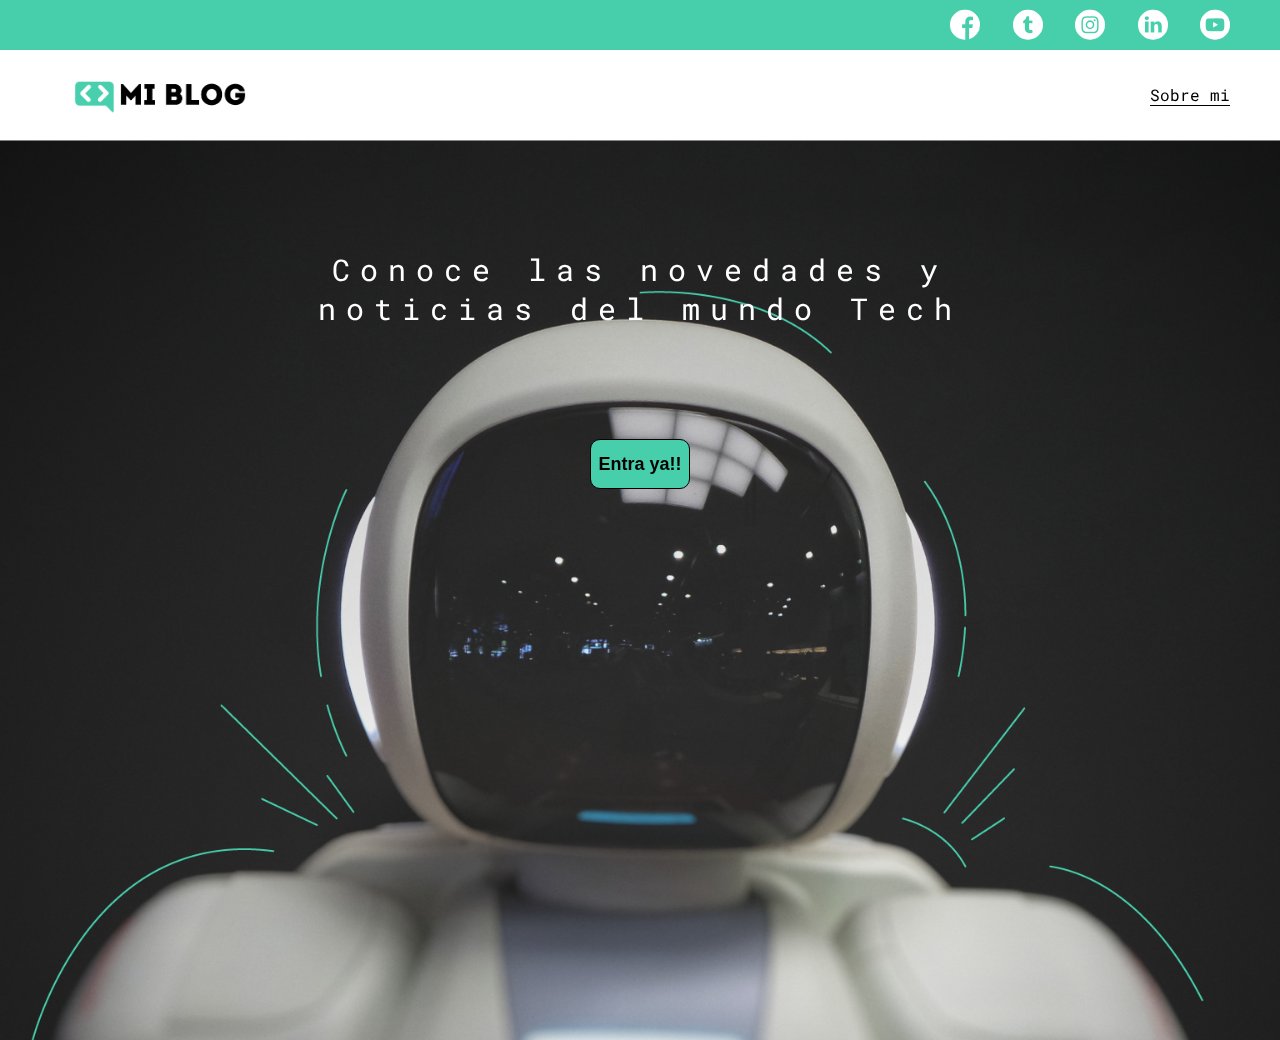
<file: blog/index.html>
<!DOCTYPE html>
<html lang="en">
<head>
    <meta charset="UTF-8">
    <meta http-equiv="X-UA-Compatible" content="IE=edge">
    <meta name="viewport" content="width=device-width, initial-scale=1.0">
    <link rel="stylesheet" href="./css/main.css">
    <link rel="stylesheet" href="css/font/flaticon.css">
    <link rel="stylesheet" href="./css/media-queries.css">
    <title>Portafolio</title>
</head>
<body class="home-body">
    <header>
        <section class="header-icons-container">
            <div class="icons">
                <a href="/"><span class="flaticon-001-facebook"></span></a>
                <a href="/"><span class="flaticon-002-twitter"></span></a>
                <a href="/"><span class="flaticon-011-instagram"></span></a>
                <a href="/"><span class="flaticon-010-linkedin"></span></a>
                <a href="/"><span class="flaticon-008-youtube"></span></a>
            </div>
        </section>
        <nav>
            <section class="nav-logo-container">
                <a href=""><img src="./assets/img/Logo-negro.png" alt="logo de mi blog"></a>
            </section>
            <section class="profile-link">
                <a href="perfil.html">Sobre mi</a>
            </section>
        </nav>
    </header>
    <main class="home-main">
        <section>
            <p class="home-main-text">Conoce las novedades y noticias del mundo Tech</p>
            <button class="home-main-button">
                <a href="/blogs.html">Entra ya!!</a>
            </button>
        </section>
    </main>
</body>
</html>
</file>
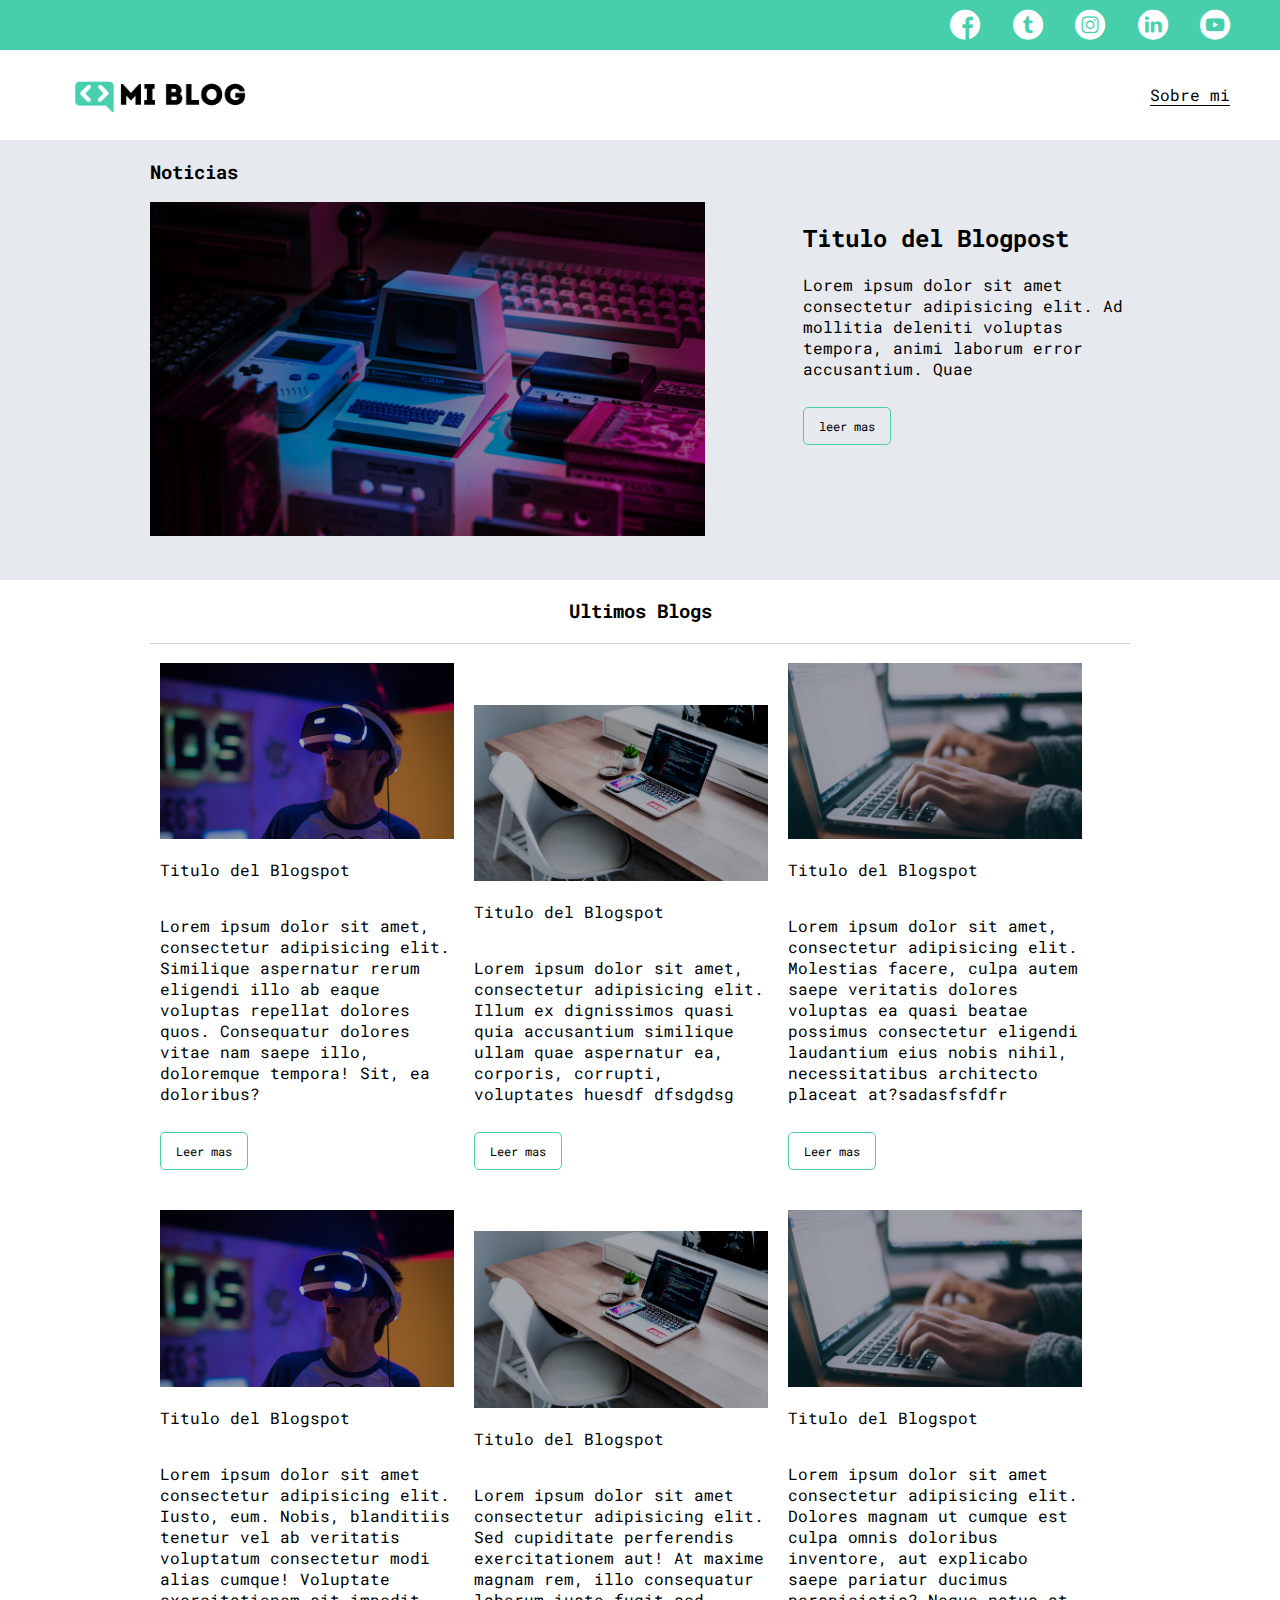
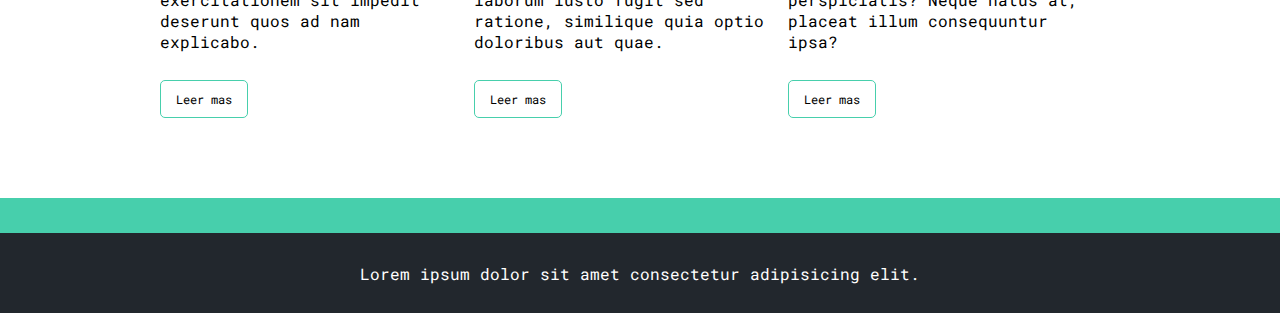
<file: blog/blogs.html>
<!DOCTYPE html>
<html lang="en">
<head>
    <meta charset="UTF-8">
    <meta http-equiv="X-UA-Compatible" content="IE=edge">
    <meta name="viewport" content="width=device-width, initial-scale=1.0">
    <link rel="stylesheet" href="./css/main.css">
    <link rel="stylesheet" href="css/font/flaticon.css">
    <link rel="stylesheet" href="./css/media-queries.css">
    <title>blogs</title>
</head>
<body>
    <header>
        <section class="header-icons-container">
            <div class="icons">
                <a href="/"><span class="flaticon-001-facebook"></span></a>
                <a href="/"><span class="flaticon-002-twitter"></span></a>
                <a href="/"><span class="flaticon-011-instagram"></span></a>
                <a href="/"><span class="flaticon-010-linkedin"></span></a>
                <a href="/"><span class="flaticon-008-youtube"></span></a>
            </div>
        </section>
        <nav>
            <section class="nav-logo-container">
                <a href=""><img src="./assets/img/Logo-negro.png" alt="logo de mi blog"></a>
            </section>
            <section class="profile-link">
                <a href="perfil.html">Sobre mi</a>
            </section>
        </nav>
    </header>
    <main class="blogs-main">
        <section class="blogs-news-container">
            <div class=" grid-container blogs-main-new">
                <h3>Noticias</h3>
                <div class="blogs-news-img-container">
                    <img src="./assets/img/main-news-img.png" alt="">
                </div>
                <div class="blogs-news-info-container">
                    <h2>Titulo del Blogpost</h2>
                    <p>Lorem ipsum dolor sit amet consectetur adipisicing elit. Ad mollitia deleniti voluptas tempora, animi laborum error accusantium. Quae </p>
                    <a href="blog.html" class="blogs-button">leer mas</a>
                </div>
            </div>
        </section>
        <section class="blogs-posts-container">
            <div class="grid-container">
                <h3>Ultimos Blogs</h3>
                <article class="post-container">
                    <img src="./assets/img/post-1.png" alt="">
                    <p>Titulo del Blogspot</p>
                    <p>Lorem ipsum dolor sit amet, consectetur adipisicing elit. Similique aspernatur rerum eligendi illo ab eaque voluptas repellat dolores quos. Consequatur dolores vitae nam saepe illo, doloremque tempora! Sit, ea doloribus?</p>
                    <a href="blog.html" class="blogs-button">Leer mas</a>
                </article>
                <article class="post-container">
                    <img src="./assets/img/post-2.png" alt="">
                    <p>Titulo del Blogspot</p>
                    <p>Lorem ipsum dolor sit amet, consectetur adipisicing elit. Illum ex dignissimos quasi quia accusantium similique ullam quae aspernatur ea, corporis, corrupti, voluptates huesdf dfsdgdsg</p>
                    <a href="blog.html" class="blogs-button">Leer mas</a>
                </article>
                <article class="post-container">
                    <img src="./assets/img/post-3.png" alt="">
                    <p>Titulo del Blogspot</p>
                    <p>Lorem ipsum dolor sit amet, consectetur adipisicing elit. Molestias facere, culpa autem saepe veritatis dolores voluptas ea quasi beatae possimus consectetur eligendi laudantium eius nobis nihil, necessitatibus architecto placeat at?sadasfsfdfr</p>
                    <a href="blog.html" class="blogs-button">Leer mas</a>
                </article>
                <article class="post-container">
                    <img src="./assets/img/post-1.png" alt="">
                    <p>Titulo del Blogspot</p>
                    <p>Lorem ipsum dolor sit amet consectetur adipisicing elit. Iusto, eum. Nobis, blanditiis tenetur vel ab veritatis voluptatum consectetur modi alias cumque! Voluptate exercitationem sit impedit deserunt quos ad nam explicabo.</p>
                    <a href="blog.html" class="blogs-button">Leer mas</a>
                </article>
                <article class="post-container">
                    <img src="./assets/img/post-2.png" alt="">
                    <p>Titulo del Blogspot</p>
                    <p>Lorem ipsum dolor sit amet consectetur adipisicing elit. Sed cupiditate perferendis exercitationem aut! At maxime magnam rem, illo consequatur laborum iusto fugit sed ratione, similique quia optio doloribus aut quae.</p>
                    <a href="blog.html" class="blogs-button">Leer mas</a>
                </article>
                <article class="post-container">
                    <img src="./assets/img/post-3.png" alt="">
                    <p>Titulo del Blogspot</p>
                    <p>Lorem ipsum dolor sit amet consectetur adipisicing elit. Dolores magnam ut cumque est culpa omnis doloribus inventore, aut explicabo saepe pariatur ducimus perspiciatis? Neque natus at, placeat illum consequuntur ipsa?</p>
                    <a href="blog.html" class="blogs-button">Leer mas</a>
                </article>
            </div>
        </section>
    </main>
    <footer>
        <p>Lorem ipsum dolor sit amet consectetur adipisicing elit. </p>
    </footer>
</body>
</html>
</file>
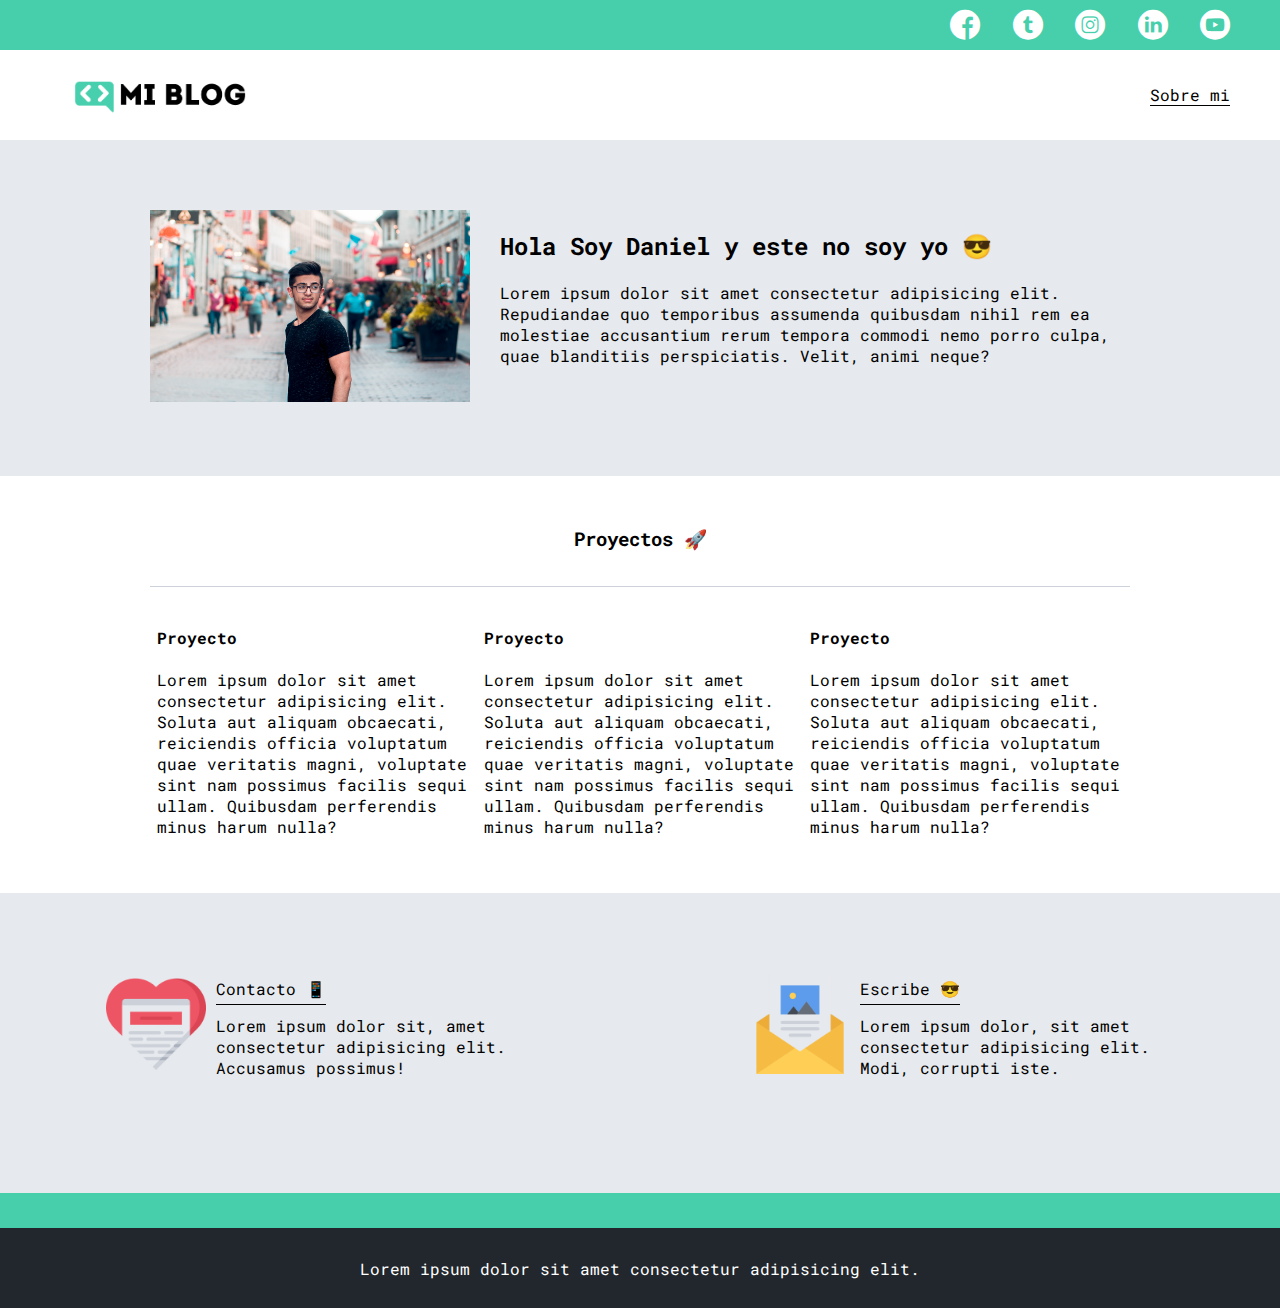
<file: blog/perfil.html>
<!DOCTYPE html>
<html lang="en">
<head>
    <meta charset="UTF-8">
    <meta http-equiv="X-UA-Compatible" content="IE=edge">
    <meta name="viewport" content="width=device-width, initial-scale=1.0">
    <link rel="stylesheet" href="./css/main.css">
    <link rel="stylesheet" href="css/font/flaticon.css">
    <link rel="stylesheet" href="./css/media-queries.css">
    <title>Blog</title>
</head>
<body>
    <header>
        <section class="header-icons-container">
            <div class="icons">
                <a href="/"><span class="flaticon-001-facebook"></span></a>
                <a href="/"><span class="flaticon-002-twitter"></span></a>
                <a href="/"><span class="flaticon-011-instagram"></span></a>
                <a href="/"><span class="flaticon-010-linkedin"></span></a>
                <a href="/"><span class="flaticon-008-youtube"></span></a>
            </div>
        </section>
        <nav>
            <section class="nav-logo-container">
                <a href=""><img src="./assets/img/Logo-negro.png" alt="logo de mi blog"></a>
            </section>
            <section class="profile-link">
                <a href="perfil.html">Sobre mi</a>
            </section>
        </nav>
    </header>
    <main>
        <section class="profile-main-container">
            <div class="grid-container profile-container">
                <div>
                    <img src="./assets/img/profile-pic.jpg" alt="">
                </div>
                <div>
                    <h2>Hola Soy Daniel y este no soy yo 😎</h2>
                    <p>Lorem ipsum dolor sit amet consectetur adipisicing elit. Repudiandae quo temporibus assumenda quibusdam nihil rem ea molestiae accusantium rerum tempora commodi nemo porro culpa, quae blanditiis perspiciatis. Velit, animi neque?</p>
                </div>
            </div>
        </section>
        <section class="profile-main-proyects">
            <div class="grid-container">
                <h3>Proyectos 🚀</h3>
                <div class="proyects-main-container">
                    <article class="proyect-container">
                        <h4>Proyecto</h4>
                        <p>Lorem ipsum dolor sit amet consectetur adipisicing elit. Soluta aut aliquam obcaecati, reiciendis officia voluptatum quae veritatis magni, voluptate sint nam possimus facilis sequi ullam. Quibusdam perferendis minus harum nulla?</p>
                    </article>
                    <article class="proyect-container">
                        <h4>Proyecto</h4>
                        <p>Lorem ipsum dolor sit amet consectetur adipisicing elit. Soluta aut aliquam obcaecati, reiciendis officia voluptatum quae veritatis magni, voluptate sint nam possimus facilis sequi ullam. Quibusdam perferendis minus harum nulla?</p>
                    </article>
                    <article class="proyect-container">
                        <h4>Proyecto</h4>
                        <p>Lorem ipsum dolor sit amet consectetur adipisicing elit. Soluta aut aliquam obcaecati, reiciendis officia voluptatum quae veritatis magni, voluptate sint nam possimus facilis sequi ullam. Quibusdam perferendis minus harum nulla?</p>
                    </article>
                </div>
            </div>
        </section>
        <section class="contact-main-container">
            <div>
                <img src="./assets/img/006-like.png" alt="">
                <div class="contact-left">
                    <a href="/">Contacto 📱</a>
                    <p>Lorem ipsum dolor sit, amet consectetur adipisicing elit. Accusamus possimus!</p>
                </div>
            </div>
            <div>
                <img src="./assets/img/013-newsletter.png" alt="">
                <div class="contact-right">
                    <a href="/">Escribe 😎</a>
                    <p>Lorem ipsum dolor, sit amet consectetur adipisicing elit. Modi, corrupti iste.</p>
                </div>
            </div>
        </section>
    </main>
    <footer>
        <p>Lorem ipsum dolor sit amet consectetur adipisicing elit. </p>
    </footer>
</body>
</html>
</file>
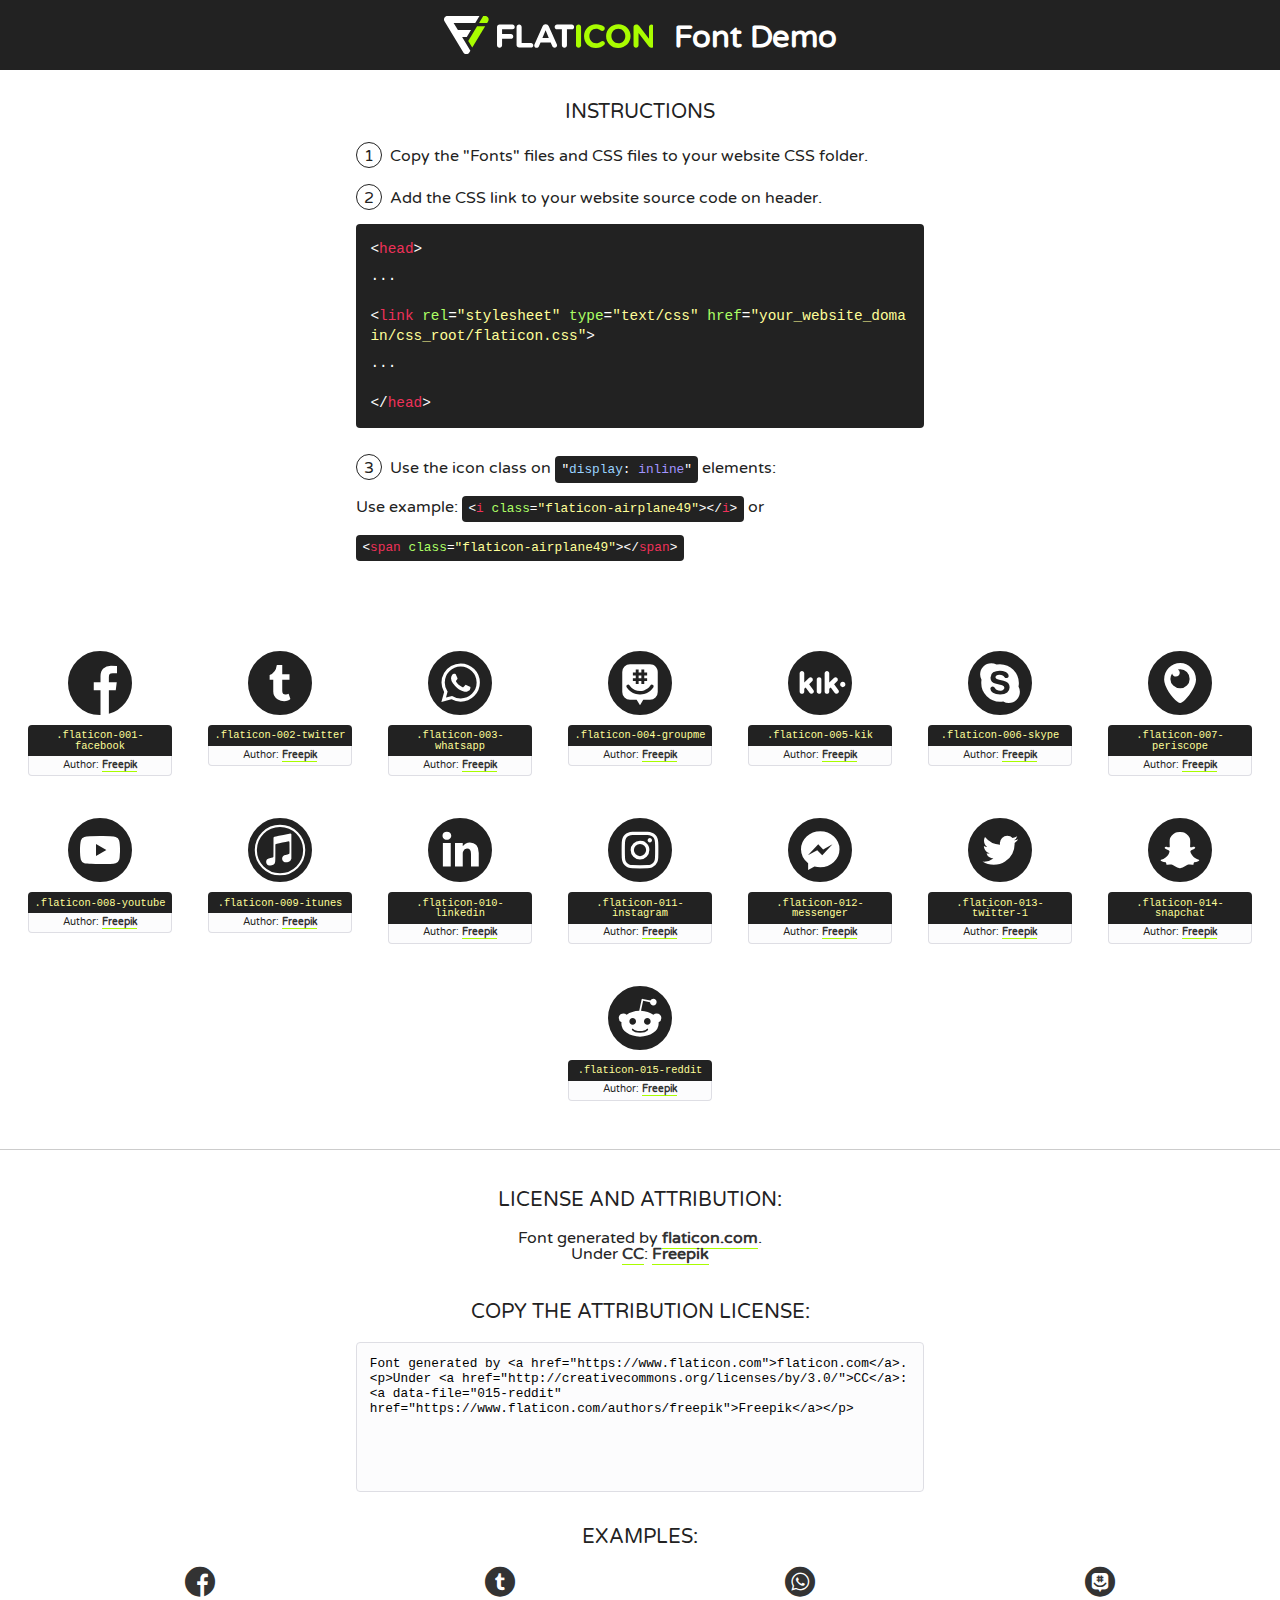
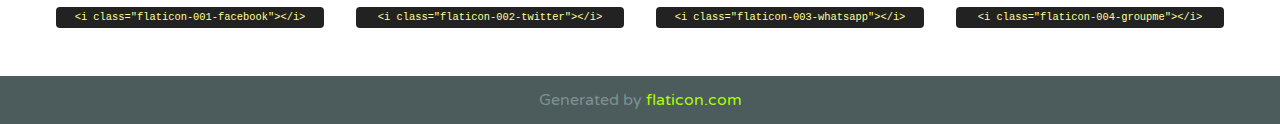
<file: blog/css/font/flaticon.html>
<!DOCTYPE html>
<!--
  Flaticon icon font: Flaticon
  Creation date: 20/12/2018 09:27
-->
<html>
<!DOCTYPE html>
<html>

<head>
    <title>Flaticon WebFont</title>
    <link href="http://fonts.googleapis.com/css?family=Varela+Round" rel="stylesheet" type="text/css" />
    <link rel="stylesheet" type="text/css" href="flaticon.css">
    <meta charset="UTF-8">
    <style>
    html, body, div, span, applet, object, iframe,
    h1, h2, h3, h4, h5, h6, p, blockquote, pre,
    a, abbr, acronym, address, big, cite, code,
    del, dfn, em, img, ins, kbd, q, s, samp,
    small, strike, strong, sub, sup, tt, var,
    b, u, i, center,
    dl, dt, dd, ol, ul, li,
    fieldset, form, label, legend,
    table, caption, tbody, tfoot, thead, tr, th, td,
    article, aside, canvas, details, embed, 
    figure, figcaption, footer, header, hgroup, 
    menu, nav, output, ruby, section, summary,
    time, mark, audio, video {
        margin: 0;
        padding: 0;
        border: 0;
        font-size: 100%;
        font: inherit;
        vertical-align: baseline;
    }
    /* HTML5 display-role reset for older browsers */
    article, aside, details, figcaption, figure, 
    footer, header, hgroup, menu, nav, section {
        display: block;
    }
    body {
        line-height: 1;
    }
    ol, ul {
        list-style: none;
    }
    blockquote, q {
        quotes: none;
    }
    blockquote:before, blockquote:after,
    q:before, q:after {
        content: '';
        content: none;
    }
    table {
        border-collapse: collapse;
        border-spacing: 0;
    }
    body {
        font-family: 'Varela Round', Helvetica, Arial, sans-serif;
        font-size: 16px;
        color: #222;
    }
    a {
        color: #333;
        border-bottom: 1px solid #a9fd00;
        font-weight: bold;
        text-decoration: none;
    }
    * {
        -moz-box-sizing: border-box;
        -webkit-box-sizing: border-box;
        box-sizing: border-box;
        margin: 0;
        padding: 0;
    }
    [class^="flaticon-"]:before, [class*=" flaticon-"]:before, [class^="flaticon-"]:after, [class*=" flaticon-"]:after {
        font-family: Flaticon;
        font-size: 30px;
        font-style: normal;
        margin-left: 20px;
        color: #333;
    }
    .wrapper {
        max-width: 600px;
        margin: auto;
        padding: 0 1em;
    }
    .title {
        font-size: 1.25em;
        text-align: center;
        margin-bottom: 1em;
        text-transform: uppercase;
    }
    header {
        text-align: center;
        background-color: #222;
        color: #fff;
        padding: 1em;
    }
    header .logo {
        width: 210px;
        height: 38px;
        display: inline-block;
        vertical-align: middle;
        margin-right: 1em;
        border: none;
    }
    header strong {
        font-size: 1.95em;
        font-weight: bold;
        vertical-align: middle;
        margin-top: 5px;
        display: inline-block;
    }
    .demo {
        margin: 2em auto;
        line-height: 1.25em;
    }
    .demo ul li {
        margin-bottom: 1em;
    }
    .demo ul li .num {
        color: #222;
        border-radius: 20px;
        display: inline-block;
        width: 26px;
        padding: 3px;
        height: 26px;
        text-align: center;
        margin-right: 0.5em;
        border: 1px solid #222;
    }
    .demo ul li code {
        background-color: #222;
        border-radius: 4px;
        padding: 0.25em 0.5em;
        display: inline-block;
        color: #fff;
        font-family: Consolas,Monaco,Lucida Console,Liberation Mono,DejaVu Sans Mono,Bitstream Vera Sans Mono,Courier New, monospace;
        font-weight: lighter;
        margin-top: 1em;
        font-size: 0.8em;
        word-break: break-all;
    }
    .demo ul li code.big {
        padding: 1em;
        font-size: 0.9em;
    }
    .demo ul li code .red {
        color: #EF3159;
    }
    .demo ul li code .green {
        color: #ACFF65;
    }
    .demo ul li code .yellow {
        color: #FFFF99;
    }
    .demo ul li code .blue {
        color: #99D3FF;
    }
    .demo ul li code .purple {
        color: #A295FF;
    }
    .demo ul li code .dots {
        margin-top: 0.5em;
        display: block;
    }
    #glyphs {
        border-bottom: 1px solid #ccc;
        padding: 2em 0;
        text-align: center;
    }
    .glyph {
        display: inline-block;
        width: 9em;
        margin: 1em;
        text-align: center;
        vertical-align: top;
        background: #FFF;
    }
    .glyph .glyph-icon {
        padding: 10px;
        display: block;
        font-family:"Flaticon";
        font-size: 64px;
        line-height: 1;
    }
    .glyph .glyph-icon:before {
        font-size: 64px;
        color: #222;
        margin-left: 0;
    }
    .class-name {
        font-size: 0.65em;
        background-color: #222;
        color: #fff;
        border-radius: 4px 4px 0 0;
        padding: 0.5em;
        color: #FFFF99;
        font-family: Consolas,Monaco,Lucida Console,Liberation Mono,DejaVu Sans Mono,Bitstream Vera Sans Mono,Courier New, monospace;
    }
    .author-name {
        font-size: 0.6em;
        background-color: #fcfcfd;
        border: 1px solid #DEDEE4;
        border-top: 0;
        border-radius: 0 0 4px 4px;
        padding: 0.5em;
    }
    .class-name:last-child {
        font-size: 10px;
        color:#888;
    }
    .class-name:last-child a {
        font-size: 10px;
        color:#555;
    }
    .class-name:last-child a:hover {
        color:#a9fd00;
    }
    .glyph > input {
        display: block;
        width: 100px;
        margin: 5px auto;
        text-align: center;
        font-size: 12px;
        cursor: text;
    }
    .glyph > input.icon-input {
        font-family:"Flaticon";
        font-size: 16px;
        margin-bottom: 10px;
    }
    .attribution .title {
        margin-top: 2em;
    }
    .attribution textarea {
        background-color: #fcfcfd;
        padding: 1em;
        border: none;
        box-shadow: none;
        border: 1px solid #DEDEE4;
        border-radius: 4px;
        resize: none;
        width: 100%;
        height: 150px;
        font-size: 0.8em;
        font-family: Consolas,Monaco,Lucida Console,Liberation Mono,DejaVu Sans Mono,Bitstream Vera Sans Mono,Courier New, monospace;
        -webkit-appearance: none;
    }
    .iconsuse {
        margin: 2em auto;
        text-align: center;
        max-width: 1200px;
    }
    .iconsuse:after {
        content: '';
        display: table;
        clear: both;
    }
    .iconsuse .image {
        float: left;
        width: 25%;
        padding: 0 1em;
    }
    .iconsuse .image p {
        margin-bottom: 1em;
    }
    .iconsuse .image span {
        display: block;
        font-size: 0.65em;
        background-color: #222;
        color: #fff;
        border-radius: 4px;
        padding: 0.5em;
        color: #FFFF99;
        margin-top: 1em;
        font-family: Consolas,Monaco,Lucida Console,Liberation Mono,DejaVu Sans Mono,Bitstream Vera Sans Mono,Courier New, monospace;
    }
    #footer {
        text-align: center;
        background-color: #4C5B5C;
        color: #7c9192;
        padding: 1em;
    }
    #footer a {
        border: none;
        color: #a9fd00;
        font-weight: normal;
    }
    @media (max-width: 960px) {
        .iconsuse .image {
            width: 50%;
        }
    }
    @media (max-width: 560px) {
        .iconsuse .image {
            width: 100%;
        }
    }
    </style>
</head>

<body class="characters-off">

    <header>
        <a href="https://www.flaticon.com" target="_blank" class="logo">
            <svg version="1.1" xmlns="http://www.w3.org/2000/svg" xmlns:xlink="http://www.w3.org/1999/xlink" xmlns:a="http://ns.adobe.com/AdobeSVGViewerExtensions/3.0/" viewBox="0 0 560.875 102.036" enable-background="new 0 0 560.875 102.036" xml:space="preserve">
                <defs>
                </defs>
                <g>
                    <g class="letters">
                        <path fill="#ffffff" d="M141.596,29.675c0-3.777,2.985-6.767,6.764-6.767h34.438c3.426,0,6.15,2.728,6.15,6.15
                        c0,3.43-2.724,6.149-6.15,6.149h-27.674v13.091h23.719c3.429,0,6.151,2.724,6.151,6.15c0,3.43-2.723,6.149-6.151,6.149h-23.719
                        v17.574c0,3.773-2.986,6.761-6.764,6.761c-3.779,0-6.764-2.989-6.764-6.761V29.675z"></path>
                        <path fill="#ffffff" d="M193.844,29.149c0-3.781,2.985-6.767,6.764-6.767c3.776,0,6.763,2.985,6.763,6.767v42.957h25.039
                        c3.426,0,6.149,2.726,6.149,6.153c0,3.425-2.723,6.15-6.149,6.15h-31.802c-3.779,0-6.764-2.986-6.764-6.768V29.149z"></path>
                        <path fill="#ffffff" d="M241.891,75.71l21.438-48.407c1.492-3.341,4.215-5.357,7.906-5.357h0.792
                        c3.686,0,6.323,2.017,7.815,5.357l21.439,48.407c0.436,0.967,0.701,1.845,0.701,2.723c0,3.602-2.809,6.501-6.414,6.501
                        c-3.161,0-5.269-1.845-6.499-4.655l-4.132-9.661h-27.059l-4.301,10.102c-1.144,2.631-3.426,4.214-6.237,4.214
                        c-3.517,0-6.24-2.81-6.24-6.325C241.1,77.64,241.451,76.677,241.891,75.71z M279.932,58.666l-8.521-20.297l-8.526,20.297H279.932
                        z"></path>
                        <path fill="#ffffff" d="M314.864,35.387H301.86c-3.429,0-6.239-2.813-6.239-6.238c0-3.429,2.811-6.24,6.239-6.24h39.533
                        c3.426,0,6.237,2.811,6.237,6.24c0,3.425-2.811,6.238-6.237,6.238h-13.001v42.785c0,3.773-2.99,6.761-6.764,6.761
                        c-3.779,0-6.764-2.989-6.764-6.761V35.387z"></path>
                        <path fill="#A9FD00" d="M352.615,29.149c0-3.781,2.985-6.767,6.767-6.767c3.774,0,6.761,2.985,6.761,6.767v49.024
                        c0,3.773-2.987,6.761-6.761,6.761c-3.781,0-6.767-2.989-6.767-6.761V29.149z"></path>
                        <path fill="#A9FD00" d="M374.132,53.836v-0.179c0-17.481,13.178-31.801,32.065-31.801c9.22,0,15.459,2.458,20.557,6.238
                        c1.402,1.054,2.637,2.985,2.637,5.357c0,3.692-2.985,6.59-6.681,6.59c-1.845,0-3.071-0.702-4.044-1.319
                        c-3.776-2.813-7.729-4.393-12.562-4.393c-10.364,0-17.831,8.611-17.831,19.154v0.173c0,10.542,7.291,19.329,17.831,19.329
                        c5.715,0,9.492-1.756,13.359-4.834c1.049-0.874,2.458-1.491,4.039-1.491c3.429,0,6.325,2.813,6.325,6.236
                        c0,2.106-1.056,3.78-2.282,4.834c-5.539,4.834-12.036,7.733-21.878,7.733C387.572,85.464,374.132,71.493,374.132,53.836z"></path>
                        <path fill="#A9FD00" d="M433.009,53.836v-0.179c0-17.481,13.79-31.801,32.766-31.801c18.981,0,32.592,14.143,32.592,31.628v0.173
                        c0,17.483-13.785,31.807-32.769,31.807C446.625,85.464,433.009,71.32,433.009,53.836z M484.224,53.836v-0.179
                        c0-10.539-7.725-19.326-18.626-19.326c-10.893,0-18.449,8.611-18.449,19.154v0.173c0,10.542,7.73,19.329,18.626,19.329
                        C476.676,72.986,484.224,64.378,484.224,53.836z"></path>
                        <path fill="#A9FD00" d="M506.233,29.321c0-3.774,2.99-6.763,6.767-6.763h1.401c3.252,0,5.183,1.583,7.029,3.953l26.093,34.265
                        V29.059c0-3.692,2.99-6.677,6.681-6.677c3.683,0,6.671,2.985,6.671,6.677v48.934c0,3.78-2.987,6.765-6.764,6.765h-0.436
                        c-3.257,0-5.188-1.581-7.034-3.953l-27.056-35.492v32.944c0,3.687-2.985,6.676-6.678,6.676c-3.683,0-6.673-2.989-6.673-6.676
                        V29.321z"></path>
                    </g>
                    <g class="insignia">
                        <path fill="#ffffff" d="M48.372,56.137h12.517l11.156-18.537H37.186L25.688,18.539h57.825L94.668,0H9.271
                        C5.925,0,2.842,1.801,1.198,4.716c-1.644,2.907-1.593,6.482,0.134,9.343l50.38,83.501c1.678,2.781,4.689,4.476,7.938,4.476
                        c3.246,0,6.257-1.695,7.935-4.476l2.898-4.804L48.372,56.137z"></path>
                        <g class="i">
                            <path fill="#A9FD00" d="M93.575,18.539h0.031v0.004l21.652,0.004l2.705-4.488c1.727-2.861,1.778-6.436,0.133-9.343
                            C116.454,1.801,113.371,0,110.026,0h-5.294L93.575,18.539z"></path>
                            <polygon fill="#A9FD00" points="88.291,27.356 64.725,66.486 75.519,84.404 109.942,27.356"></polygon>
                        </g>
                    </g>
                </g>
            </svg>
        </a>
        <strong>Font Demo</strong>
    </header>


    <section class="demo wrapper">

        <p class="title">Instructions</p>

        <ul>
            <li>
                <span class="num">1</span>Copy the "Fonts" files and CSS files to your website CSS folder.
            </li>
            <li>
                <span class="num">2</span>Add the CSS link to your website source code on header.
                <code class="big">
                    &lt;<span class="red">head</span>&gt;
                    <br/><span class="dots">...</span>
                    <br/>&lt;<span class="red">link</span> <span class="green">rel</span>=<span class="yellow">"stylesheet"</span> <span class="green">type</span>=<span class="yellow">"text/css"</span> <span class="green">href</span>=<span class="yellow">"your_website_domain/css_root/flaticon.css"</span>&gt;
                    <br/><span class="dots">...</span>
                    <br/>&lt;/<span class="red">head</span>&gt;
                </code>
            </li>

            <li>
                <p>
                    <span class="num">3</span>Use the icon class on <code>"<span class="blue">display</span>:<span class="purple"> inline</span>"</code> elements:
                    <br />
                    Use example: <code>&lt;<span class="red">i</span> <span class="green">class</span>=<span class="yellow">&quot;flaticon-airplane49&quot;</span>&gt;&lt;/<span class="red">i</span>&gt;</code> or <code>&lt;<span class="red">span</span> <span class="green">class</span>=<span class="yellow">&quot;flaticon-airplane49&quot;</span>&gt;&lt;/<span class="red">span</span>&gt;</code>
            </li>
        </ul>

    </section>




   <section id="glyphs">          
    
      
        <div class="glyph"><div class="glyph-icon flaticon-001-facebook"></div>
            <div class="class-name">.flaticon-001-facebook</div>
            <div class="author-name">Author: <a data-file="001-facebook" href="https://www.flaticon.com/authors/freepik">Freepik</a> </div> 
        </div>        
        
        <div class="glyph"><div class="glyph-icon flaticon-002-twitter"></div>
            <div class="class-name">.flaticon-002-twitter</div>
            <div class="author-name">Author: <a data-file="002-twitter" href="https://www.flaticon.com/authors/freepik">Freepik</a> </div> 
        </div>        
        
        <div class="glyph"><div class="glyph-icon flaticon-003-whatsapp"></div>
            <div class="class-name">.flaticon-003-whatsapp</div>
            <div class="author-name">Author: <a data-file="003-whatsapp" href="https://www.flaticon.com/authors/freepik">Freepik</a> </div> 
        </div>        
        
        <div class="glyph"><div class="glyph-icon flaticon-004-groupme"></div>
            <div class="class-name">.flaticon-004-groupme</div>
            <div class="author-name">Author: <a data-file="004-groupme" href="https://www.flaticon.com/authors/freepik">Freepik</a> </div> 
        </div>        
        
        <div class="glyph"><div class="glyph-icon flaticon-005-kik"></div>
            <div class="class-name">.flaticon-005-kik</div>
            <div class="author-name">Author: <a data-file="005-kik" href="https://www.flaticon.com/authors/freepik">Freepik</a> </div> 
        </div>        
        
        <div class="glyph"><div class="glyph-icon flaticon-006-skype"></div>
            <div class="class-name">.flaticon-006-skype</div>
            <div class="author-name">Author: <a data-file="006-skype" href="https://www.flaticon.com/authors/freepik">Freepik</a> </div> 
        </div>        
        
        <div class="glyph"><div class="glyph-icon flaticon-007-periscope"></div>
            <div class="class-name">.flaticon-007-periscope</div>
            <div class="author-name">Author: <a data-file="007-periscope" href="https://www.flaticon.com/authors/freepik">Freepik</a> </div> 
        </div>        
        
        <div class="glyph"><div class="glyph-icon flaticon-008-youtube"></div>
            <div class="class-name">.flaticon-008-youtube</div>
            <div class="author-name">Author: <a data-file="008-youtube" href="https://www.flaticon.com/authors/freepik">Freepik</a> </div> 
        </div>        
        
        <div class="glyph"><div class="glyph-icon flaticon-009-itunes"></div>
            <div class="class-name">.flaticon-009-itunes</div>
            <div class="author-name">Author: <a data-file="009-itunes" href="https://www.flaticon.com/authors/freepik">Freepik</a> </div> 
        </div>        
        
        <div class="glyph"><div class="glyph-icon flaticon-010-linkedin"></div>
            <div class="class-name">.flaticon-010-linkedin</div>
            <div class="author-name">Author: <a data-file="010-linkedin" href="https://www.flaticon.com/authors/freepik">Freepik</a> </div> 
        </div>        
        
        <div class="glyph"><div class="glyph-icon flaticon-011-instagram"></div>
            <div class="class-name">.flaticon-011-instagram</div>
            <div class="author-name">Author: <a data-file="011-instagram" href="https://www.flaticon.com/authors/freepik">Freepik</a> </div> 
        </div>        
        
        <div class="glyph"><div class="glyph-icon flaticon-012-messenger"></div>
            <div class="class-name">.flaticon-012-messenger</div>
            <div class="author-name">Author: <a data-file="012-messenger" href="https://www.flaticon.com/authors/freepik">Freepik</a> </div> 
        </div>        
        
        <div class="glyph"><div class="glyph-icon flaticon-013-twitter-1"></div>
            <div class="class-name">.flaticon-013-twitter-1</div>
            <div class="author-name">Author: <a data-file="013-twitter-1" href="https://www.flaticon.com/authors/freepik">Freepik</a> </div> 
        </div>        
        
        <div class="glyph"><div class="glyph-icon flaticon-014-snapchat"></div>
            <div class="class-name">.flaticon-014-snapchat</div>
            <div class="author-name">Author: <a data-file="014-snapchat" href="https://www.flaticon.com/authors/freepik">Freepik</a> </div> 
        </div>        
        
        <div class="glyph"><div class="glyph-icon flaticon-015-reddit"></div>
            <div class="class-name">.flaticon-015-reddit</div>
            <div class="author-name">Author: <a data-file="015-reddit" href="https://www.flaticon.com/authors/freepik">Freepik</a> </div> 
        </div>        
        

    </section>



    <section class="attribution wrapper"   style="text-align:center;">

      <div class="title">License and attribution:</div><div class="attrDiv">Font generated by <a href="https://www.flaticon.com">flaticon.com</a>. <div><p>Under <a href="http://creativecommons.org/licenses/by/3.0/">CC</a>: <a data-file="015-reddit" href="https://www.flaticon.com/authors/freepik">Freepik</a></p>  </div>
      </div>
      <div class="title">Copy the Attribution License:</div>

    <textarea onclick="this.focus();this.select();">Font generated by &lt;a href=&quot;https://www.flaticon.com&quot;&gt;flaticon.com&lt;/a&gt;. <p>Under <a href="http://creativecommons.org/licenses/by/3.0/">CC</a>: <a data-file="015-reddit" href="https://www.flaticon.com/authors/freepik">Freepik</a></p>  
     </textarea>

    </section>

    <section class="iconsuse">

          <div class="title">Examples:</div>            
             
            <div class="image">
                <p>
                    <i class="glyph-icon flaticon-001-facebook"></i> 
                    <span>&lt;i class=&quot;flaticon-001-facebook&quot;&gt;&lt;/i&gt;</span>
                </p>
            </div>
            
            <div class="image">
                <p>
                    <i class="glyph-icon flaticon-002-twitter"></i> 
                    <span>&lt;i class=&quot;flaticon-002-twitter&quot;&gt;&lt;/i&gt;</span>
                </p>
            </div>
            
            <div class="image">
                <p>
                    <i class="glyph-icon flaticon-003-whatsapp"></i> 
                    <span>&lt;i class=&quot;flaticon-003-whatsapp&quot;&gt;&lt;/i&gt;</span>
                </p>
            </div>
            
            <div class="image">
                <p>
                    <i class="glyph-icon flaticon-004-groupme"></i> 
                    <span>&lt;i class=&quot;flaticon-004-groupme&quot;&gt;&lt;/i&gt;</span>
                </p>
            </div>
                       
        </div>
                            
    </section>

<div id="footer">
    <div>Generated by <a href="https://www.flaticon.com">flaticon.com</a>
    </div>
</div>



</body>
</html>
</file>
<file: blog/css/main.css>
@import url('https://fonts.googleapis.com/css2?family=Roboto+Mono:wght@400;500;700&family=Roboto+Slab:wght@400;700&display=swap');


body {
    font-family: 'Roboto Mono', monospace;
    margin: 0;
    padding: 0;

}
a {
    text-decoration: none;
    display: inline;
    color: black;
}
.home-body{
    position: fixed;
    top: 0;
    bottom: 0;
    left: 0;
    right: 0;
}
.grid-container {
    max-width: 980px;
    margin: auto;
}
header {
    width: 100%;
    height: 140px;
    display: grid;
    grid-template-rows: 1fr 1fr;
}
header .header-icons-container {
    width: 100%;
    height: 50px;
    display: grid;
    background-color: #47cfac;
}
header .header-icons-container .icons {
    width: 300px;
    height: auto;
    display: flex;
    justify-items: flex-end;
    align-items: center;
    justify-content: space-between;
    justify-self: end;
    margin-right: 50px;
}
header .icons span {
    color: white;
}
nav {
    display: grid;
    grid-template-columns: 1fr 1fr;
    height: 90px;
}
nav .nav-logo-container {
    margin-left: 50px;
}
nav .nav-logo-container img {
    width: 220px;
    margin-top: 10px;
}
nav .profile-link {
    display: flex;
    align-items: center;
    justify-content: flex-end;
    margin-right: 50px;
}
nav .profile-link a {
    color: black;
    border-bottom: 1px solid black;
}
.home-main {
    display: grid;
    grid-template-columns: 1fr 4fr 1fr;
    height: 100%;
    background-image: url("../assets/img/Cover.png");
    background-position: center;
    background-repeat: no-repeat;
    background-size: cover;
}
.home-main section {
    display: grid;
    grid-column: 2;
    justify-items: center;
    height: 350px;
    margin-top: 80px;
}
.home-main-text {
    font-family: 'Roboto Mono', monospace;
    font-size: 30px;
    font-weight: 700px;
    letter-spacing: 10px;
    color: white;
    text-align: center;
}
.home-main-button {
    width: 100px;
    height: 50px;
    background: #47cfac;
    border: 1px solid black ;
    border-radius: 10px;
    display: grid;
    align-items: center;
}
.home-main-button a {
    font-weight: 700;
    font-size: 18px;
}
/*A partir de aca empiezan los estilos de la pagina BLOGS generales*/
.blogs-main {
    display: grid;
}
.blogs-news-container {
    background-color: #e6e9ed;
    padding: 0 50px 40px;
}
.blogs-main-new {
    display: grid;
    grid-template-columns: 2fr 1fr;
    grid-template-rows: 2fr;
}
.blogs-news-img-container {
    grid-column: 1;
}
.blogs-news-img-container img {
    width: 85%;
}
.blogs-news-info-container {
    grid-column: 2;
}
.blogs-news-info-container p {
    margin-bottom: 35px;
}
.blogs-posts-container {
    padding: 0 50px 40px;

}
.blogs-posts-container h3 {
    border-bottom: 1px solid #cdd2da;
    padding-bottom: 20px;
    text-align: center;
}
.blogs-button {
    border: 1px solid #47cfac;
    border-radius: 5px;
    padding: 10px 15px;
    font-size: 12px;
}
.blogs-posts-container .post-container {
    display: inline-block;
    padding-left: 10px;
    max-width: 30%;
    margin-bottom: 50px;
}
.blogs-posts-container .post-container p {
    margin-bottom: 35px;
}
.blogs-posts-container .post-container img {
    width: 100%;
}
footer {
    width: 100%;
    height: 80px;
    background-color: #22272d;
    border-top: 35px solid #47cfac;
}
footer p {
    color: white;
    text-align: center;
    margin-top: 30px;
}
/* a partir de aca empeizan los estilos de la pagina blog*/
.blogpost-img-container {
    padding: 0 50px 40px;

}
.blogpost-img-container img {
    width: 100%;
}
.blogpost-main-container {
    padding: 0 50px 40px;
}
.blogpost-main-container h3 {
    border-bottom: 1px solid #cdd2da;
    padding-bottom: 25px;
}
.blogpost-main-container article h1 {
    font-size: 35px;
}
.contact-main-container {
    width: 100%;
    min-height: 250px;
    background-color: #e6e9ed;
    text-align: center;
    padding-bottom: 50px;
}
.contact-main-container div {
    display: inline-block;
    width: 49.5%;
    height: 100%;
}
.contact-main-container div a {
    border-bottom: 1px solid black;
    padding-bottom: 5px;
}
.contact-main-container .contact-left, .contact-right {
    text-align: initial;
    margin-top: 85px;
}
.contact-main-container img {
    width: 100px;
}
/* A partir de aca estilos de perfil*/
.profile-main-container {
    padding: 70px 40px;
    background-color: #e6e9ed;
    margin-bottom: 50px;
}
.profile-main-container img {
    width: 320px;
    margin-right: 30px;
}
.profile-main-container .profile-container {
    display: flex;
}
.profile-main-proyects {
    padding: 0 50px 40px;
}
.profile-main-proyects h3 {
    border-bottom: 1px solid #cdd2da;
    padding-bottom: 35px;
    text-align: center;
}
.proyects-main-container{
    display: grid;
    grid-template-columns: 1fr 1fr 1fr;
}
.proyect-container {
    padding: 0 7px;
}
</file>
<file: blog/css/font/flaticon.css>
/*
  	Flaticon icon font: Flaticon
  	Creation date: 20/12/2018 09:27
  	*/

@font-face {
  font-family: "Flaticon";
  src: url("./Flaticon.eot");
  src: url("./Flaticon.eot?#iefix") format("embedded-opentype"),
       url("./Flaticon.woff") format("woff"),
       url("./Flaticon.ttf") format("truetype"),
       url("./Flaticon.svg#Flaticon") format("svg");
  font-weight: normal;
  font-style: normal;
}

@media screen and (-webkit-min-device-pixel-ratio:0) {
  @font-face {
    font-family: "Flaticon";
    src: url("./Flaticon.svg#Flaticon") format("svg");
  }
}

[class^="flaticon-"]:before, [class*=" flaticon-"]:before,
[class^="flaticon-"]:after, [class*=" flaticon-"]:after {   
  font-family: Flaticon;
        font-size: 30px;
font-style: normal;
margin-left: 20px;
}

.flaticon-001-facebook:before { content: "\f100"; }
.flaticon-002-twitter:before { content: "\f101"; }
.flaticon-003-whatsapp:before { content: "\f102"; }
.flaticon-004-groupme:before { content: "\f103"; }
.flaticon-005-kik:before { content: "\f104"; }
.flaticon-006-skype:before { content: "\f105"; }
.flaticon-007-periscope:before { content: "\f106"; }
.flaticon-008-youtube:before { content: "\f107"; }
.flaticon-009-itunes:before { content: "\f108"; }
.flaticon-010-linkedin:before { content: "\f109"; }
.flaticon-011-instagram:before { content: "\f10a"; }
.flaticon-012-messenger:before { content: "\f10b"; }
.flaticon-013-twitter-1:before { content: "\f10c"; }
.flaticon-014-snapchat:before { content: "\f10d"; }
.flaticon-015-reddit:before { content: "\f10e"; }
</file>
<file: blog/css/media-queries.css>
@media (max-width: 900px) {
    .blogs-main-new {
        grid-template-columns: 1fr;
        grid-template-rows: 3fr;
    }
    .blogs-news-img-container {
        grid-row: 2;
    }
    .blogs-news-info-container {
        grid-column: 1;
        grid-row: 3;
    }
    .blogs-posts-container .post-container{
        max-width: 45%;
    }
    .proyects-main-container {
        grid-template-columns: 1fr 1fr;
        grid-template-rows: 2fr;
    }
    .profile-main-container .profile-container {
        display: block;
    }
}

@media (max-width: 600px) {
    .blogs-posts-container .post-container{
        max-width: 95%;
    }
}
</file>
